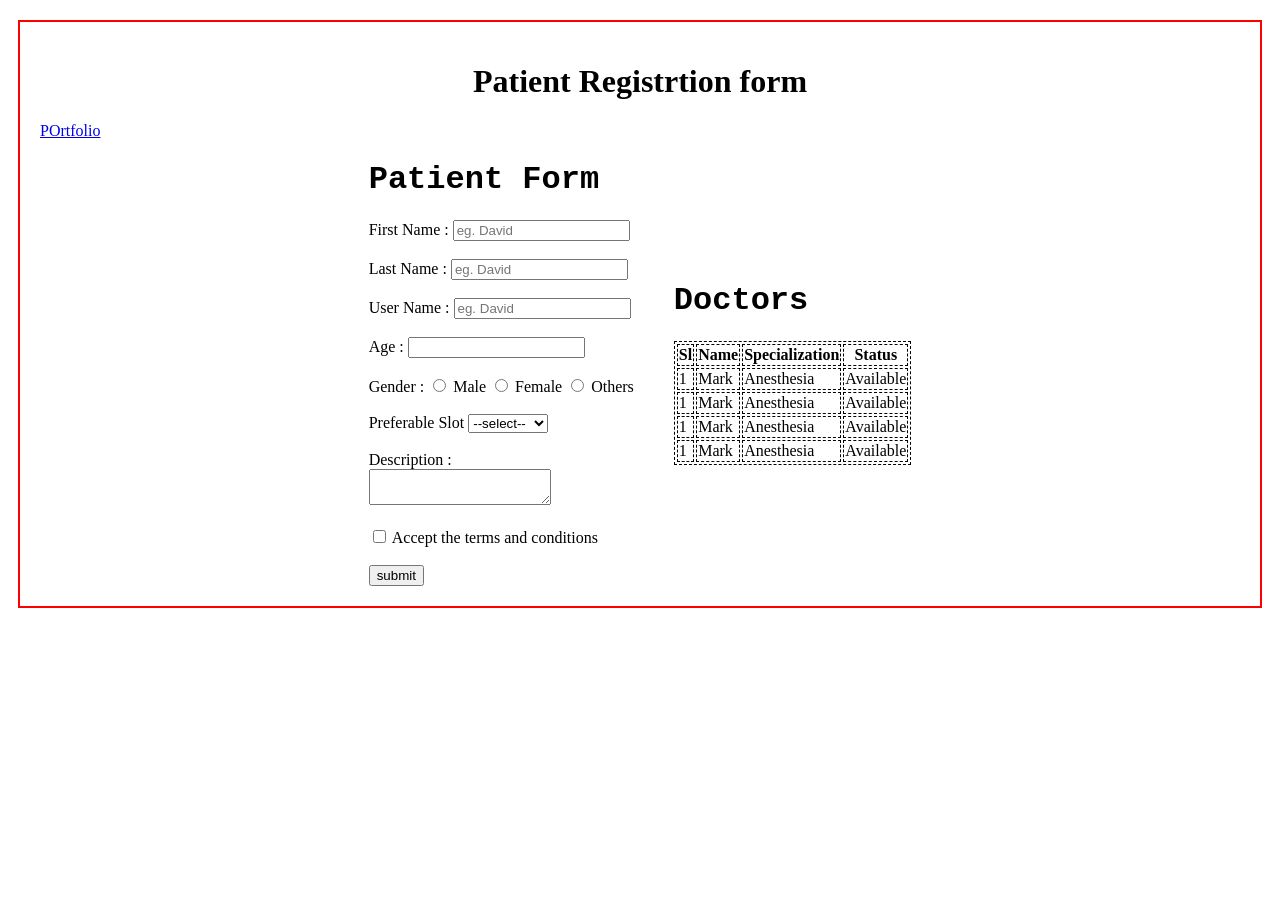
<file: basics/index.html>
<!DOCTYPE html>
<html lang="en">
 
<head>
    <meta charset="UTF-8">
    <meta name="viewport" content="width=device-width, initial-scale=1.0">
    <title>Form</title>
    <link rel="stylesheet" href="style.css">
</head>
 
<body>
 
    <main class="main">
 
        <h1 style="text-align: center;">Patient Registrtion form</h1>
        <a href="portfolio.html"> POrtfolio </a>
        <div class="container">
            <div>
                <!-- form goes here -->
                 <h1 class="Priyanti">Patient Form</h1>
                <form action="">
                    <label for="fname"> First Name : </label>
                    <input type="text" name="fname" placeholder="eg. David"> <br> <br>
                    <label for="lname"> Last Name : </label>
                    <input type="text" name="lname" placeholder="eg. David"> <br> <br>
                    <label for="uname"> User Name : </label>
                    <input type="text" name="uname" placeholder="eg. David"> <br> <br>
 
                    <label for="age"> Age : </label>
                    <input type="number" name="age"> <br> <br>
 
                    <label for="gender">Gender : </label>
                    <input type="radio" name="gender" id="" value="male"> Male
                    <input type="radio" name="gender" id="" value="female"> Female
                    <input type="radio" name="gender" id="" value="other"> Others
                    <br> <br>
 
                    <label for="slot">Preferable Slot</label>
                    <select name="slot" id="">
                        <option value="none">--select--</option>
                        <option value="morning">Morning</option>
                        <option value="afternoon">Afternoon</option>
                    </select>
                    <br> <br>
 
                    <label for="description">Description : </label> <br>
                    <textarea name="description" id=""></textarea>
                    <br> <br>
                    <input type="checkbox" name="terms" id="">
                    <label for="terms">Accept the terms and conditions</label>
                    <br> <br>
                    <input type="submit" value="submit">
                </form>
            </div>
 
            <div>
                <!-- table -->
                 <h1 class="Priyanti">Doctors</h1>
                 <table>
                    <thead>
                        <tr>
                            <th>Sl</th>
                            <th>Name</th>
                            <th>Specialization</th>
                            <th>Status</th>
                        </tr>
                    </thead>
                    <tbody>
                        <tr>
                            <td>1</td>
                            <td>Mark</td>
                            <td>Anesthesia</td>
                            <td>Available</td>
                        </tr>
                        <tr>
                            <td>1</td>
                            <td>Mark</td>
                            <td>Anesthesia</td>
                            <td>Available</td>
                        </tr>
                        <tr>
                            <td>1</td>
                            <td>Mark</td>
                            <td>Anesthesia</td>
                            <td>Available</td>
                        </tr>
                        <tr>
                            <td>1</td>
                            <td>Mark</td>
                            <td>Anesthesia</td>
                            <td>Available</td>
                        </tr>
                    </tbody>
                 </table>
            </div>
        </div>
    </main>
 
</body>
<script>
    console.log("Hello js")
</script>
</html>
</file>
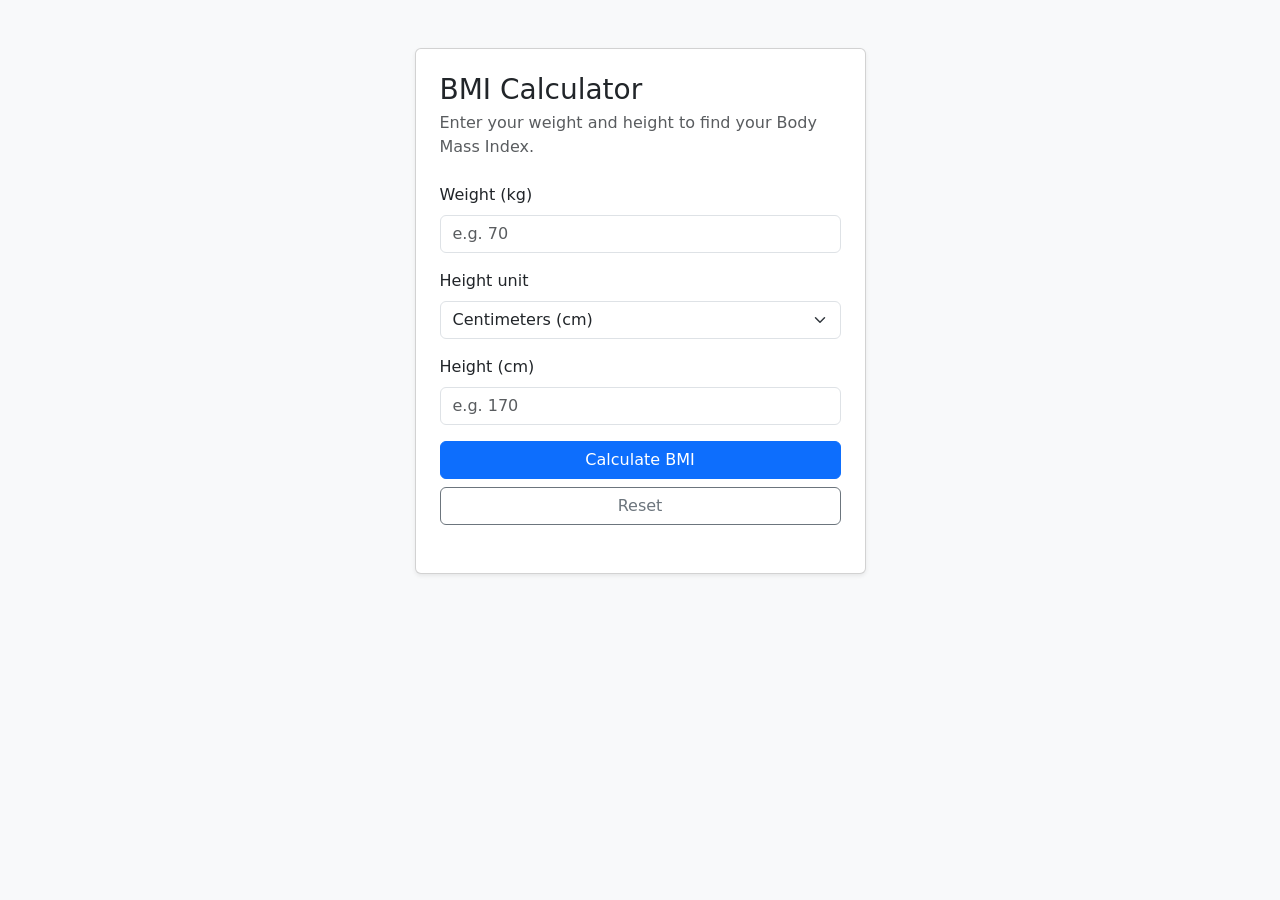
<file: basics/bMI.HTML>
<!DOCTYPE html>
<html lang="en">
<head>
  <meta charset="UTF-8">
  <meta name="viewport" content="width=device-width, initial-scale=1">
  <title>BMI Calculator</title>

  <!-- Bootstrap CSS (from a CDN) -->
  <link rel="stylesheet" href="https://cdnjs.cloudflare.com/ajax/libs/bootstrap/5.3.3/css/bootstrap.min.css">
</head>
<body class="bg-light">

  <div class="container py-5">
    <div class="row justify-content-center">
      <div class="col-12 col-md-8 col-lg-5">

        <div class="card shadow-sm">
          <div class="card-body p-4">
            <h1 class="h3 mb-1">BMI Calculator</h1>
            <p class="text-muted mb-4">Enter your weight and height to find your Body Mass Index.</p>

            <!-- Weight input -->
            <div class="mb-3">
              <label for="weight" class="form-label">Weight (kg)</label>
              <input type="number" id="weight" class="form-control" placeholder="e.g. 70" min="1">
            </div>

            <!-- Height unit selector -->
            <div class="mb-3">
              <label for="heightUnit" class="form-label">Height unit</label>
              <select id="heightUnit" class="form-select">
                <option value="cm">Centimeters (cm)</option>
                <option value="ftin">Feet &amp; inches (ft/in)</option>
              </select>
            </div>

            <!-- Height in cm -->
            <div class="mb-3" id="cmGroup">
              <label for="height" class="form-label">Height (cm)</label>
              <input type="number" id="height" class="form-control" placeholder="e.g. 170" min="1">
            </div>

            <!-- Height in feet and inches (hidden by default) -->
            <div class="mb-3 d-none" id="ftinGroup">
              <label class="form-label">Height (ft / in)</label>
              <div class="row g-2">
                <div class="col-6">
                  <div class="input-group">
                    <input type="number" id="feet" class="form-control" placeholder="e.g. 5" min="0">
                    <span class="input-group-text">ft</span>
                  </div>
                </div>
                <div class="col-6">
                  <div class="input-group">
                    <input type="number" id="inches" class="form-control" placeholder="e.g. 7" min="0" max="11.99" step="any">
                    <span class="input-group-text">in</span>
                  </div>
                </div>
              </div>
            </div>

            <!-- Buttons -->
            <div class="d-grid gap-2">
              <button id="calcBtn" class="btn btn-primary">Calculate BMI</button>
              <button id="resetBtn" class="btn btn-outline-secondary">Reset</button>
            </div>

            <!-- Result appears here -->
            <div id="result" class="mt-4"></div>
          </div>
        </div>

      </div>
    </div>
  </div>

  <script>
    // 1. Get the elements from the page
    const weightInput = document.getElementById("weight");
    const heightInput = document.getElementById("height");
    const feetInput = document.getElementById("feet");
    const inchesInput = document.getElementById("inches");
    const heightUnit = document.getElementById("heightUnit");
    const cmGroup = document.getElementById("cmGroup");
    const ftinGroup = document.getElementById("ftinGroup");
    const calcBtn = document.getElementById("calcBtn");
    const resetBtn = document.getElementById("resetBtn");
    const result = document.getElementById("result");

    // 2. Show the right height fields when the unit changes
    heightUnit.addEventListener("change", function () {
      const useFtIn = heightUnit.value === "ftin";
      cmGroup.classList.toggle("d-none", useFtIn);
      ftinGroup.classList.toggle("d-none", !useFtIn);
      result.innerHTML = "";
    });

    function showError(message) {
      result.innerHTML = '<div class="alert alert-danger mb-0">' + message + '</div>';
    }

    // 3. Calculate when the button is clicked
    calcBtn.addEventListener("click", function () {
      const weight = parseFloat(weightInput.value); // kg
      let heightM;                                  // height in meters

      if (isNaN(weight) || weight <= 0) {
        showError("Please enter a valid weight.");
        return;
      }

      if (heightUnit.value === "cm") {
        const heightCm = parseFloat(heightInput.value);
        if (isNaN(heightCm) || heightCm <= 0) {
          showError("Please enter a valid height in cm.");
          return;
        }
        heightM = heightCm / 100;
      } else {
        const feet = parseFloat(feetInput.value) || 0;     // blank = 0
        const inches = parseFloat(inchesInput.value) || 0; // blank = 0

        if (feet < 0 || inches < 0 || inches >= 12 || (feet === 0 && inches === 0)) {
          showError("Please enter a valid height (inches must be between 0 and 11.99).");
          return;
        }

        // 1 ft = 12 in, 1 in = 2.54 cm
        const totalInches = feet * 12 + inches;
        heightM = (totalInches * 2.54) / 100;
      }

      // BMI = weight / (height * height)
      const bmi = weight / (heightM * heightM);

      // 4. Decide the category and the Bootstrap color
      let category = "";
      let color = "";

      if (bmi < 18.5) {
        category = "Underweight";
        color = "info";
      } else if (bmi < 25) {
        category = "Normal weight";
        color = "success";
      } else if (bmi < 30) {
        category = "Overweight";
        color = "warning";
      } else {
        category = "Obese";
        color = "danger";
      }

      // 5. Show the result
      result.innerHTML =
        '<div class="alert alert-' + color + ' mb-0 text-center">' +
          '<div class="fs-2 fw-bold">' + bmi.toFixed(1) + '</div>' +
          '<div>' + category + '</div>' +
        '</div>';
    });

    // 6. Clear everything when Reset is clicked
    resetBtn.addEventListener("click", function () {
      weightInput.value = "";
      heightInput.value = "";
      feetInput.value = "";
      inchesInput.value = "";
      result.innerHTML = "";
    });
  </script>

</body>
</html>
</file>
<file: basics/style.css>
.main{
    margin: 20px 10px;
    padding: 20px;
    border:  2px solid red;
}
.container{
    display: flex;
    align-items: center;
    justify-content: center;
    gap: 40px;
}




table, th, td{
            border : 1px dashed black;
        }


.Priyanti{
    font: 700;
    font-family:'Courier New', Courier, monospace;
    
}
</file>
